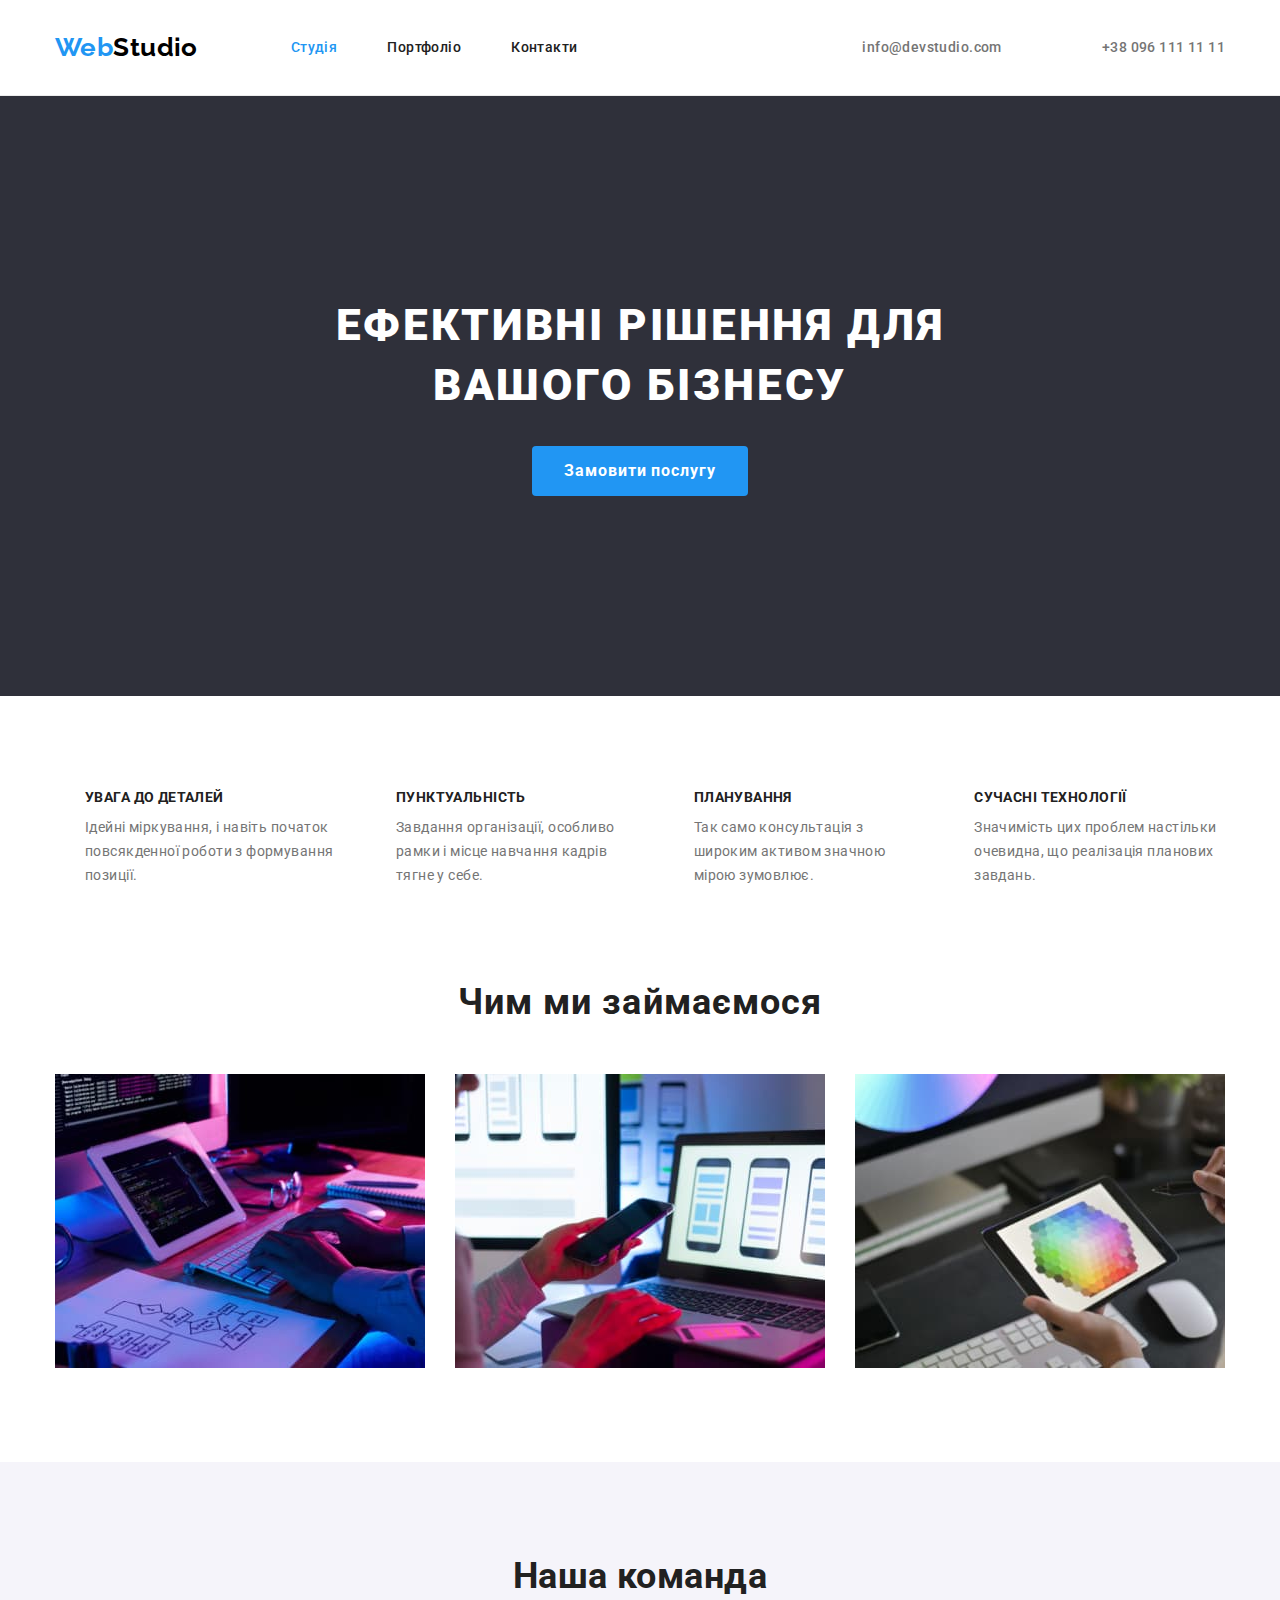
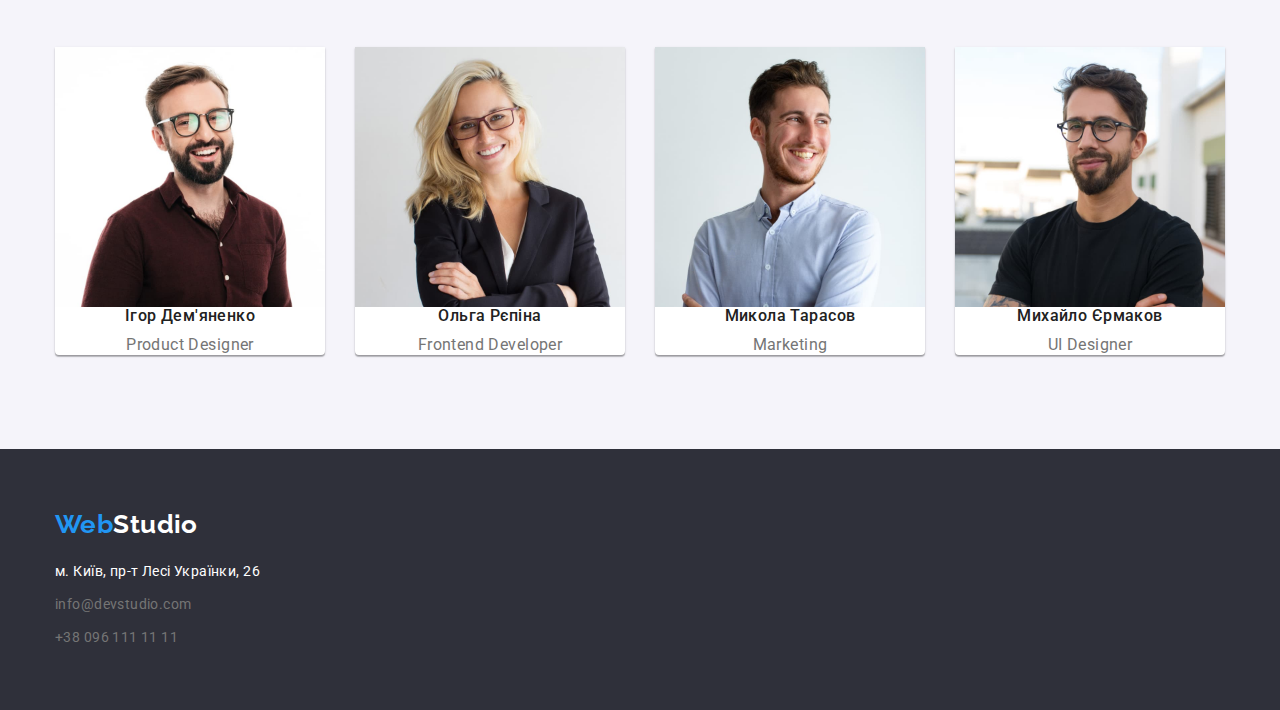
<file: index.html>
<!DOCTYPE html>
<html lang="uk">
  <head>
    <meta charset="UTF-8" />
    <meta http-equiv="X-UA-Compatible" content="IE=edge" />
    <meta name="viewport" content="width=device-width, initial-scale=1.0" />
    <link rel="preconnect" href="https://fonts.googleapis.com" />
    <link rel="preconnect" href="https://fonts.gstatic.com" crossorigin />
    <link
      href="https://fonts.googleapis.com/css2?family=Raleway:wght@700&family=Roboto:wght@400;500;700;900&display=swap"
      rel="stylesheet"
    />
    <title>Web Studio</title>
    <link
      rel="stylesheet"
      href="https://cdnjs.cloudflare.com/ajax/libs/modern-normalize/1.1.0/modern-normalize.min.css"
    />
    <link rel="stylesheet" href="./css/styles.css" />
  </head>

  <body>


    <header>

      <div class="container header-wrapper">

        <a href="index.html" class="logo header-logo"><span class="accent">Web</span>Studio</a>

        <nav class="header-nav">
          <ul class="header-nav list">
            <li class="item">
              <a href="index.html" class="link current">Студія</a>
            </li>
            <li class="item">
              <a href="portfolio.html" class="link">Портфоліо</a>
            </li>
            <li class="item">
              <a href="#" class="link">Контакти</a>
          </li>
          </ul>
        </nav>

        <ul class="contacts-nav">
          <li class="item">
            <a href="mailto:info@devstudio.com" class="header-link">info@devstudio.com</a>
          </li>
          <li class="item">
            <a href="tel:+380961111111" class="header-link">+38 096 111 11 11</a>
          </li>
        </ul>
      </div>

    </header>

    <main>
      <section class="section hero-section">
        <div class="container">
          <h1 class="hero-header">ЕФЕКТИВНІ РІШЕННЯ ДЛЯ ВАШОГО БІЗНЕСУ</h1>
          <button type="button" class="hero-button">Замовити послугу</button>
        </div>
      </section>





      <section class="section">
        <div class="container main">
          <h2 class="visually-hidden">Наші переваги</h2>
          <ul class="text-list">
            <li>
              <h3 class="text-list-main">УВАГА ДО ДЕТАЛЕЙ</h3>
              <p class="text-list-par">
                Ідейні міркування, і навіть початок повсякденної роботи з
                формування позиції.</p>
            </li>
            <li>
              <h3 class="text-list-main">ПУНКТУАЛЬНІСТЬ</h3>
              <p class="text-list-par">
                Завдання організації, особливо рамки і місце навчання кадрів
                тягне у себе.</p>
            </li>
            <li>
              <h3 class="text-list-main">ПЛАНУВАННЯ</h3>
              <p class="text-list-par">
                Так само консультація з широким активом значною мірою зумовлює.</p>
            </li>
            <li>
              <h3 class="text-list-main">СУЧАСНІ ТЕХНОЛОГІЇ</h3>
              <p class="text-list-par">
                Значимість цих проблем настільки очевидна, що реалізація
                планових завдань.</p>
            </li>
          </ul>

        </div>

      </section>

      <section class="section profile">
        <div class="container profile">
          <h2 class="what-we-dohead">Чим ми займаємося</h2>
          <ul class="we-do-list">
            <li>
              <img src="./img/about-img1(1).jpg" alt="person text" width="370" height="294">
            </li>
            <li>
              <img src="./img/about-img2(1).jpg" alt="person hold phone"
              width="370" height="294" >
            </li>

            <li>
              <img src="./img/about-img3(1).jpg" alt="person look at screen"
              width="370" height="294" >
            </li>
          </ul>
        </div>

      </section>

      <section class="our team">
        <div class="container">
          <h2 class="team-head">Наша команда</h2>
          <ul class="our-team-list">
            <li>
              <img
                src="./img/person1(1).jpg"
                alt="photo Ігор Дем'яненко"
                width="270"
                height="260"
                class="team-list-img"
              />
              <div class="team-container">
                <h3 class="team-list-head">Ігор Дем'яненко</h3>
                <p class="team-list-par">Product Designer</p>
              </div>
            </li>

            <li>
              <img
                src="./img/person2(1).jpg"
                alt="photo Ольга Рєпіна"
                width="270"
                height="260"
                class="team-list-img"
              />
              <div class="team-container">
                <h3 class="team-list-head">Ольга Рєпіна</h3>
                <p class="team-list-par">Frontend Developer</p>
              </div>
            </li>

            <li>
              <img
                src="./img/person3(1).jpg"
                alt="photo Микола Тарасов"
                width="270"
                height="260"
                class="team-list-img"
              />
              <div class="team-container">
                <h3 class="team-list-head">Микола Тарасов</h3>
                <p class="team-list-par">Marketing</p>
              </div>
            </li>

            <li>
              <img
                src="./img/person4(1).jpg"
                alt="photo Михайло Єрмаков"
                width="270"
                height="260"
                class="team-list-img"
              />
              <div class="team-container">
                <h3 class="team-list-head">Михайло Єрмаков</h3>
                <p class="team-list-par">UI Designer</p>
              </div>

            </li>

          </ul>

        </div>
      </section>

      
    </main>

    <footer class="footer">
      <div class="container">
        <a href="index.html" class="logo footer-logo"><span class="accent">Web</span><span class="secondary-accent">Studio</span></a>
        <address class="ftr-address">
          м. Київ, пр-т Лесі Українки, 26
            <a href="mailto:info@devstudio.com" class="footer-address">info@devstudio.com</a>
            <a href="tel:+380961111111" class="footer-address">+38 096 111 11 11</a>
        </address>
      </div>

    </footer>

  </body>

</html>
</file>
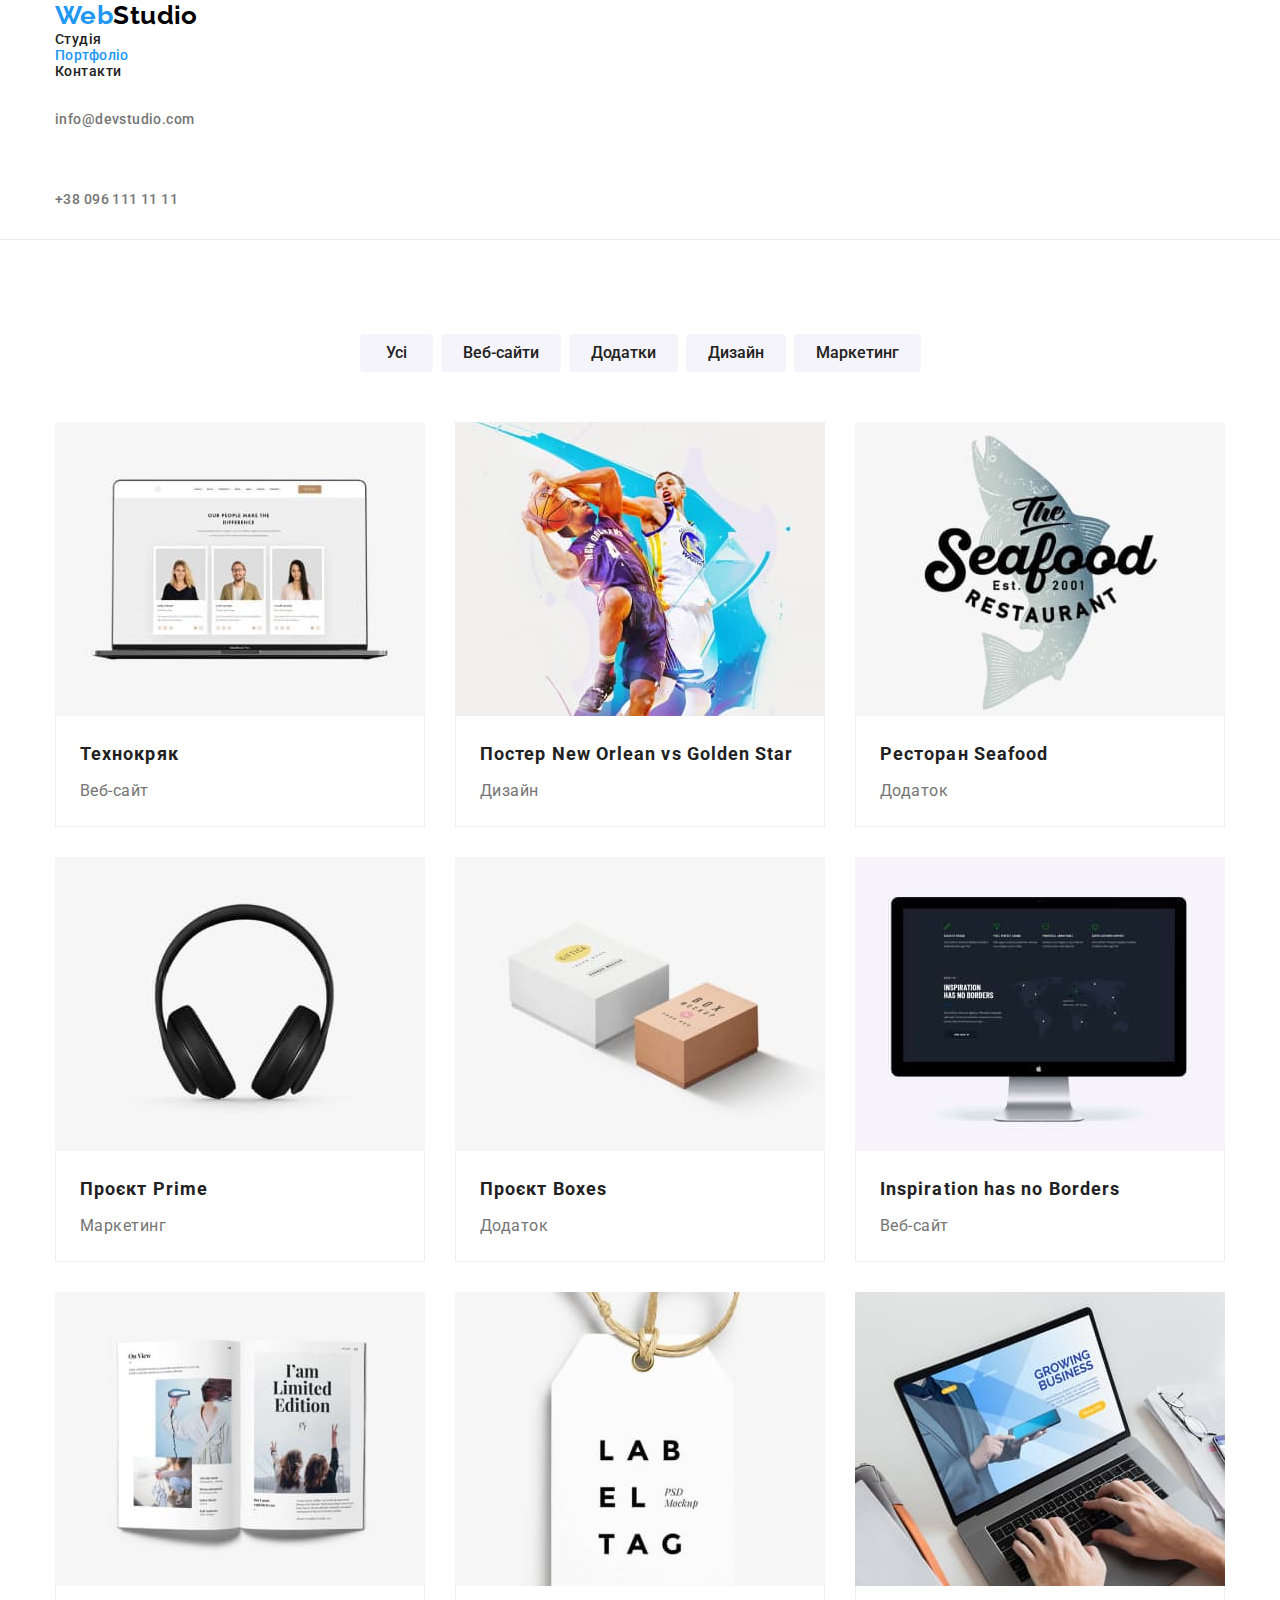
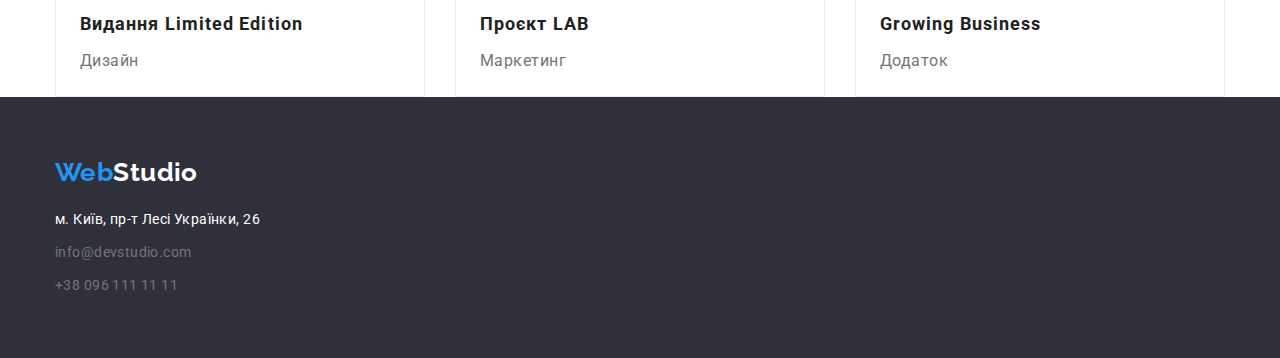
<file: portfolio.html>
<!DOCTYPE html>
<html lang="uk">

<head>
    <meta charset="UTF-8">
    <meta http-equiv="X-UA-Compatible" content="IE=edge">
    <meta name="viewport" content="width=device-width, initial-scale=1.0">
    <title>Portfolio</title>
    <link rel="preconnect" href="https://fonts.googleapis.com">
    <link rel="preconnect" href="https://fonts.gstatic.com" crossorigin>
    <link href="https://fonts.googleapis.com/css2?family=Raleway:wght@700&family=Roboto:wght@400;500;700;900&display=swap"
        rel="stylesheet">
    <link rel="stylesheet" href="https://cdnjs.cloudflare.com/ajax/libs/modern-normalize/1.1.0/modern-normalize.min.css">
    <link rel="stylesheet" href="./css/styles.css" />
</head>

<body>

    <header>

        <div class="container header-wrappper">
            <a href="index.html" class=" logo header-logo"><span class="accent">Web</span>Studio</a>

          <nav class="header-nav">
              <ul  class="header-nav-list">
                  <li class="header-nav-item">
                      <a href="index.html"
                      class="header-item ">Студія</a>
                      </li>
                  <li class="header-nav-item">
                      <a href="portfolio.html"
                      class="header-item current">Портфоліо</a>
                      </li>
                  <li class="header-nav-item">
                      <a href="#"
                      class="header-item">Контакти</a>
                      </li>
              </ul>
          </nav>
          
          <ul class="contacts-list">
              <li class="header-item">
                <a href="mailto:info@devstudio.com"  class="header-link">info@devstudio.com</a>
            </li>
              <li class="header-item">
                <a href="tel:+380961111111" class="header-link">+38 096 111 11 11</a>
            </li>
          </ul>
      </div>

      </header>


     <main>

         <section class="section">
            
              <div class="container">

                  <h2 class="visually-hidden">ОпціЇ</h2>

                  <ul class="main-option">

                     <li><button type="button" class="main-option-button">Усі</button></li>

                     <li><button type="button" class="main-option-button">Веб-сайти</button></li>

                     <li><button type="button" class="main-option-button">Додатки</button></li>

                     <li><button type="button" class="main-option-button">Дизайн</button></li>

                     <li><button type="button" class="main-option-button">Маркетинг</button></li>

                 </ul>

                 
                 
    <h2 class="visually-hidden">Наші партнери</h2>

    <ul class="images-list">

        <li>
            <a href=""><img src="./img/portfolio.img/technokryak.jpg" alt="photo of laptop" width="370" height="294">
                <div class="images-container">
            <h3 class="images-list-header">Технокряк</h3>
            <p class="images-list-par">Веб-сайт</p>
               </div>
            </a>
        </li>

        <li>
            <a href=""><img src="./img/portfolio.img/new-orlean.jpg" alt="poster new-orlean" width="370" height="294">
                <div class="images-container">
            <h3 class="images-list-header">Постер New Orlean vs Golden Star</h3>
            <p class="images-list-par">Дизайн</p>
               </div>
            </a>
        </li>

        <li>
            <a href=""><img src="./img/portfolio.img/seafood.jpg" alt=" pic of seafood" width="370" height="294">
                <div class="images-container">
            <h3 class="images-list-header">Ресторан Seafood</h3>
            <p class="images-list-par">Додаток</p>
               </div>
            </a>
        </li>

        <li>
            <a href=""><img src="./img/portfolio.img/prime.jpg" alt="photo of headphobnes" width="370" height="294">
                <div class="images-container">
            <h3 class="images-list-header">Проєкт Prime</h3>
            <p class="images-list-par">Маркетинг</p>
               </div>
            </a>
        </li>

        <li>
            <a href=""><img src="./img/portfolio.img/boxes.jpg" alt="photo of box" width="370" height="294">
                <div class="images-container">
            <h3 class="images-list-header">Проєкт Boxes</h3>
            <p class="images-list-par">Додаток</p>
             </div>
            </a>
        </li>

        <li>
            <a href=""><img src="./img/portfolio.img/inspiration-has.jpg" alt="photo of monitor" width="370" height="294">
                <div class="images-container">
            <h3 class="images-list-header">Inspiration has no Borders</h3>
            <p class="images-list-par">Веб-сайт</p>
               </div>
            </a>
        </li>

        <li>
            <a href=""><img src="./img/portfolio.img/limited-edition.jpg" alt="photo of book" width="370" height="294">
                <div class="images-container">
            <h3 class="images-list-header">Видання Limited Edition</h3>
            <p class="images-list-par">Дизайн</p>
                </div>
            </a>
        </li>

        <li>
            <a href=""><img src="./img/portfolio.img/lab.jpg" alt="photo icon lab" width="370" height="294">
                <div class="images-container">
            <h3 class="images-list-header">Проєкт LAB</h3>
            <p class="images-list-par">Маркетинг</p>
                </div>
            </a>
        </li>

        <li>
            <a href=""><img src="./img/portfolio.img/growing-business.jpg" alt="growing Business" width="370" height="294">
                <div class="images-container">
            <h3 class="images-list-header">Growing Business</h3>
            <p class="images-list-par">Додаток</p>
                </div>

            </a>
         </li>

    </ul>
     </div>

   </section>

   </main>

  <footer class="footer">
     <div class="container">
    <a href="index.html" class="logo footer-logo"><span class="accent">Web</span><span class="secondary-accent">Studio</span></a>

    <address class="ftr-address">
        м. Київ, пр-т Лесі Українки, 26
        <li class="footer-item"><a href="mailto:info@devstudio.com" class="footer-address">info@devstudio.com</a></li>
        <li class="footer-item"><a href="tel:+380961111111"class="footer-address">+38 096 111 11 11</a></li>
    </address>
     </div>

</footer>

</body>

</html>
</file>
<file: css/styles.css>
/*settings*/


html {
    box-sizing: border-box;
}


*,
*::before,
*::after {
    box-sizing: inherit;
}


:root {
    --logo-color: #000000;
    --primary-color: #212121;
    --secondary-color: #757575;
    --head-color: #2196f3;
    --main-color: #ffffff;
    --background-color: #2F303A;
    --button-color: #F5F4FA;
    --images-color: #F5F5F5;
}

body{
    font-size: 14px;
    font-family: 'Roboto', sans-serif;
    font-weight: 400;
    
    letter-spacing: 0.03em;
}

img {
    display: block;
}

ul{
    margin: 0;
    padding: 0;
}

li{
    list-style: none;
    margin: 0;
    padding: 0;
    display: list-item;
}

a {
    font-size: 14px;
    font-weight: 500;
    color: var(--primary-color);
    text-decoration: none;
}

a, button {
    cursor: pointer;
    margin: 0;
    padding: 0;
}

address {
    font-style: normal;
}

h1, 
h2, 
h3, 
h4, 
h5, 
h6,
p {
    margin-top: 0;
    margin-bottom: 0;
}

/* Utilities  */

.container {
    width: 1200px;
    margin: 0px auto;
    padding: 0px  15px;
   
}

section {
    padding-top: 94px;
} 

.accent {
    color: var(--head-color);
}


.visually-hidden{
    position: absolute;
    width: 1px;
    height: 1px;
    margin: -1px;
    border: 0;
    padding: 0;
    white-space: nowrap;
    clip-path: inset(100%);
    clip: rect(0 0 0 0);
    overflow: hidden;
}

.current {
    color:var(--head-color);
}



/*COMPONENTS*/

.logo {
    font-family: 'Raleway';
    font-weight: 700;
    color: var(--logo-color);
    font-size: 26px;
    line-height: 1.19;
    margin-right: 93px;
}



/*HEADER*/

header{
 border-bottom: 1px solid #ECECEC;
 background-color: var(--main-color);
 border-bottom: 1px solid #ECECEC;
}

header a {
    padding-bottom: 32px;
    padding-top: 32px;
    
}

.header-wrapper {
    display: flex; 
}

.header-nav{
    display: flex;
    align-items: center;
}

.header-nav__list {
    display: flex;
    gap: 50px;
}

.contacts-nav{
    display: flex;
    gap: 50px;
    align-items: center;
    margin-left: auto;
}

.header-link { 
    color: var(--secondary-color);
    display: block;
}

.header-link:hover,
.header-link:focus{
color: var(--head-color) ;
}

.contacts-nav  .item + .item {
    margin-left: 50px;
}

.header-nav .item:not(:last-child) {
    margin-right: 50px;
}

.link:hover {
    color: var(--head-color)
}

.link{
    display: block;
}

 



/*HERO SECTION*/

.hero-section {
 background-color: var(--background-color);
 padding: 200px 0px;
}

.hero-header {
    font-size: 44px;
    font-weight: 900;
    letter-spacing: 0.06em;
    line-height: 1.36;
    background-color: var(--background-color);
    color: var(--main-color);
    text-transform: uppercase;
    text-align: center;
    margin: 0 auto;
    margin-bottom: 30px;
    width: 696px;
    height: 120px;
}

.hero-wrapper {
    padding-top: 200px;
    padding-bottom: 280px;
    padding-left: 452px;
}

.hero-button{
    font-weight: 700;
    font-size: 16px;
    letter-spacing: 0.06em;
    color: var(--main-color);
    line-height: 1.88;
    background-color: var(--head-color);
    border-radius: 4px;
    padding: 10px 32px;
    border: none;
    align-items: center;
    display: block;
    margin: 0 auto;
}

.hero-button:focus, .hero-button:hover {
    background: #188CE8;
}

/*MAIN CONTENT*/


.text-list{
    display: flex;
    gap: 30px;
}


.text-list-main{
    font-weight: 700;
    font-size: 14px;
    letter-spacing: 0.03em;
    line-height: 1.14;
    margin-bottom: 10px;
    padding-left: 30px;
    color: var(--primary-color);
    text-transform: uppercase;
}

.text-list-par{
    font-weight: 400;
    font-size: 14px;
    letter-spacing: 0.03em;
    line-height: 1.71;
    color: var(--secondary-color);
    padding-left: 30px;
    
}



/*WHAT WE TO DO */




.what-we-dohead{
    font-weight: 700;
    letter-spacing: 0.03em;
    line-height: 1.16;
    font-size: 36px;
    color: var(--primary-color);
    margin-bottom:50px;
    text-align: center;
}


.we-do-list{
    display: flex;
    gap: 30px;
    margin-bottom: 94px;
}


/*TEAM*/

.team {
    background-color: #F5F4FA;
} 


.team-head{
    color: var(--primary-color);
    font-weight:700 ;
    line-height: 1.16;
    font-size: 36px;
    margin-bottom: 50px;
    text-align: center; 
}

.our-team-list{
    display: flex;
    gap: 30px;
}

.our-team-list li{
    background-color: white;
    box-shadow: 0px 1px 3px rgba(0, 0, 0, 0.12), 0px 1px 1px rgba(0, 0, 0, 0.14), 0px 2px 1px rgba(0, 0, 0, 0.2);
    border-radius: 0px 0px 4px 4px;
    margin-bottom: 94px;
}


.team-list-head{
    font-weight: 500;
    color: var(--primary-color);
    font-size: 16px;
    line-height: 1.18;
    margin-bottom: 10px;
    text-align: center;
}

.team-list-par{
    font-weight: 400;
    font-size: 16px;
    line-height:1.18;
    color: var(--secondary-color);
    text-align: center;
   
}

/*FOOTER*/

footer{
    background-color: var(--background-color);
    padding-top: 60px;
    padding-bottom: 60px;
}


.ftr-address{
    color: var(--main-color);
    font-weight: 400;
    line-height: 1.71;
    letter-spacing: 0.03em;
    font-size: 14px;
    font-style: normal;
}

.footer-address {
    color: var(--secondary-color);
    font-weight: 400;
    line-height: 1.71;
    letter-spacing: 0.03em;
    
    font-style: normal;
}


.footer-address:hover{
 color: var(--main-color);
}


.secondary-accent{
    color: var(--main-color);
}

.footer-address {
    display: block;
    margin-top: 9px;
    font-size: 14px;
    line-height: 1.71;
}

.footer-logo{
    font-weight: 700;
    display: inline-block;
    font-size: 26px;
    margin-bottom: 20px;
    line-height: 1.19;
}


/*PORTFOLIO PAGE*/

.main-option{
    display: flex;
    justify-content: center;
    gap: 8px;
    padding-bottom: 0;
    margin-bottom: 50px;
}

.main-option-button {
    font-family: 'Roboto', sans-serif;
    font-style: normal;
    font-weight: 500;
    font-size: 16px;
    line-height: 1.62;
    color: var(--primary-color);
    padding: 6px 22px;
    border: none;
    text-align: center;
    min-width: 73px;
    height: 38px;
    background: #F5F4FA;
    border-radius: 4px;
}
.main-option-button:hover {
    color: var(--main-color);
    background-color: var(--head-color);
    margin: 6px 22px;
    box-shadow: 0px 3px 1px rgba(0, 0, 0, 0.1), 0px 1px 2px rgba(0, 0, 0, 0.08), 0px 2px 2px rgba(0, 0, 0, 0.12);
}

/*IMAGES SECTION*/

.images-list {
    display: flex;
    flex-wrap: wrap;
    gap: 30px;
    
}


.images-container {
    padding: 20px 24px;
    border-left: 1px solid #EEEEEE;
    border-right: 1px solid #EEEEEE;
    border-bottom: 1px solid #EEEEEE;
}

.images-list-header {
    font-weight: 700;
    font-size: 18px;
    line-height: 2;
    letter-spacing: 0.06em;
    margin-bottom: 4px;
}


.images-list-par {
  color: var(--secondary-color);
  font-weight: 400;
  font-size: 16px;
  line-height: 1.87; 
  letter-spacing: 0.03em;
}


.vis-container {
    width: 1200px;
    margin: 0 auto;
    padding: 0px 15px;
}
</file>
